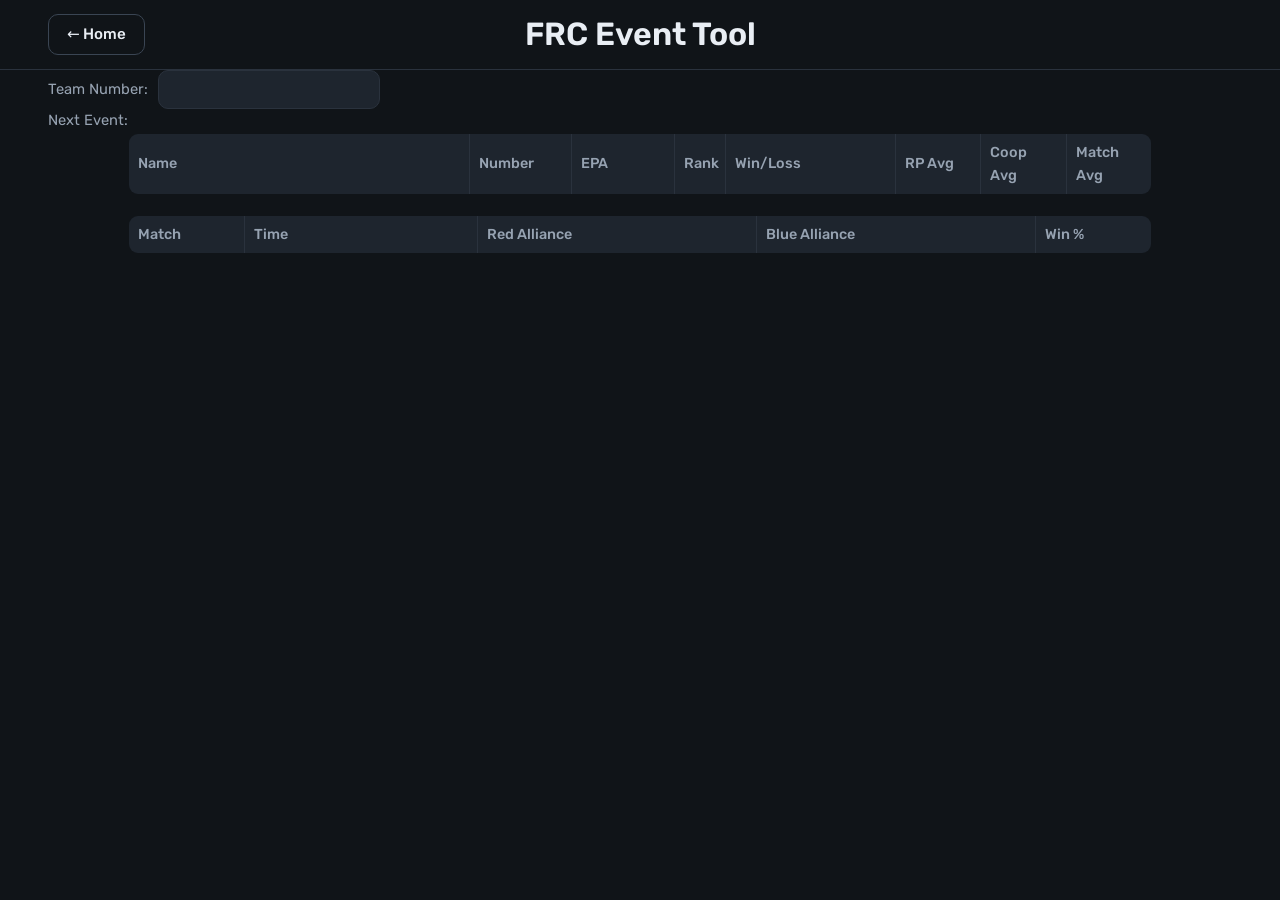
<file: frc-event-tool/frc-event-tool.html>
<!DOCTYPE html>
<html lang="en">
<head>
  <meta charset="UTF-8">
  <meta name="viewport" content="width=device-width, initial-scale=1">
  <title>FRC Event Tool — Apollo Graves</title>
  <meta name="theme-color" content="#101418">
  <link rel="icon" href="data:image/svg+xml,<svg xmlns='http://www.w3.org/2000/svg' viewBox='0 0 32 32'><rect width='32' height='32' rx='7' fill='%235097ca'/><text x='16' y='23' font-family='sans-serif' font-size='19' font-weight='600' text-anchor='middle' fill='%23101418'>A</text></svg>">
  <link rel="preconnect" href="https://fonts.googleapis.com">
  <link rel="preconnect" href="https://fonts.gstatic.com" crossorigin>
  <link href="https://fonts.googleapis.com/css2?family=Rubik:ital,wght@0,300..900;1,300..900&display=swap" rel="stylesheet">
  <link rel="stylesheet" href="../styles.css?v=11">
</head>
<body>
  <div class="headerFlex">
    <a class="btn btn--ghost" href="../index.html">← Home</a>
    <h1>FRC Event Tool</h1>
    <div></div>
  </div>
  <div class="horizontalFlex">
    <label for="Team Number">Team Number: </label><input type="number" id="Team Number">
    <div id="teamNumberLoader" class="loader"></div>
  </div>
  <div class="horizontalFlex">
    <label id="Next Event">Next Event: </label>
  </div>
  <div class="tableWrap">
  <table id="dataTable" class="eventTable">
    <thead>
      <tr>
        <th id="nameHeader" onclick="sortTeamData('name')" style="width:200px">Name</th>
        <th id="numberHeader" onclick="sortTeamData('number')" style="width:60px">Number</th>
        <th id="epaHeader" onclick="sortTeamData('EPA')" style="width:60px">EPA</th>
        <th id="rankHeader" onclick="sortTeamData('rank')" style="width:30px">Rank</th>
        <th id="winLossHeader" onclick="sortTeamData('winLoss')" style="width:100px">Win/Loss</th>
        <th id="rpAvgHeader" onclick="sortTeamData('rpAvg')" style="width:50px">RP Avg</th>
        <th id="coopAvgHeader" onclick="sortTeamData('coopAvg')" style="width:50px">Coop Avg</th>
        <th id="matchAvgHeader" onclick="sortTeamData('matchAvg')" style="width:50px">Match Avg</th>
      </tr>
    </thead>
    <tbody></tbody>
  </table>
  </div>
  <div class="tableWrap">
  <table id="matchTable" class="eventTable">
    <thead>
    <tr>
      <th id="matchNumber" style="width:50px">Match</th>
      <th id="matchTime" style="width:100px">Time</th>
      <th id="redAlliance" style="width:120px">Red Alliance</th>
      <th id="blueAlliance" style="width:120px">Blue Alliance</th>
      <th id="winPercentage" style="width:50px">Win %</th>
    </tr>
    </thead>
    <tbody></tbody>
  </table>
  </div>
  <script src="frc-event-tool.js?v=4"></script>
</body>
</html>
</file>
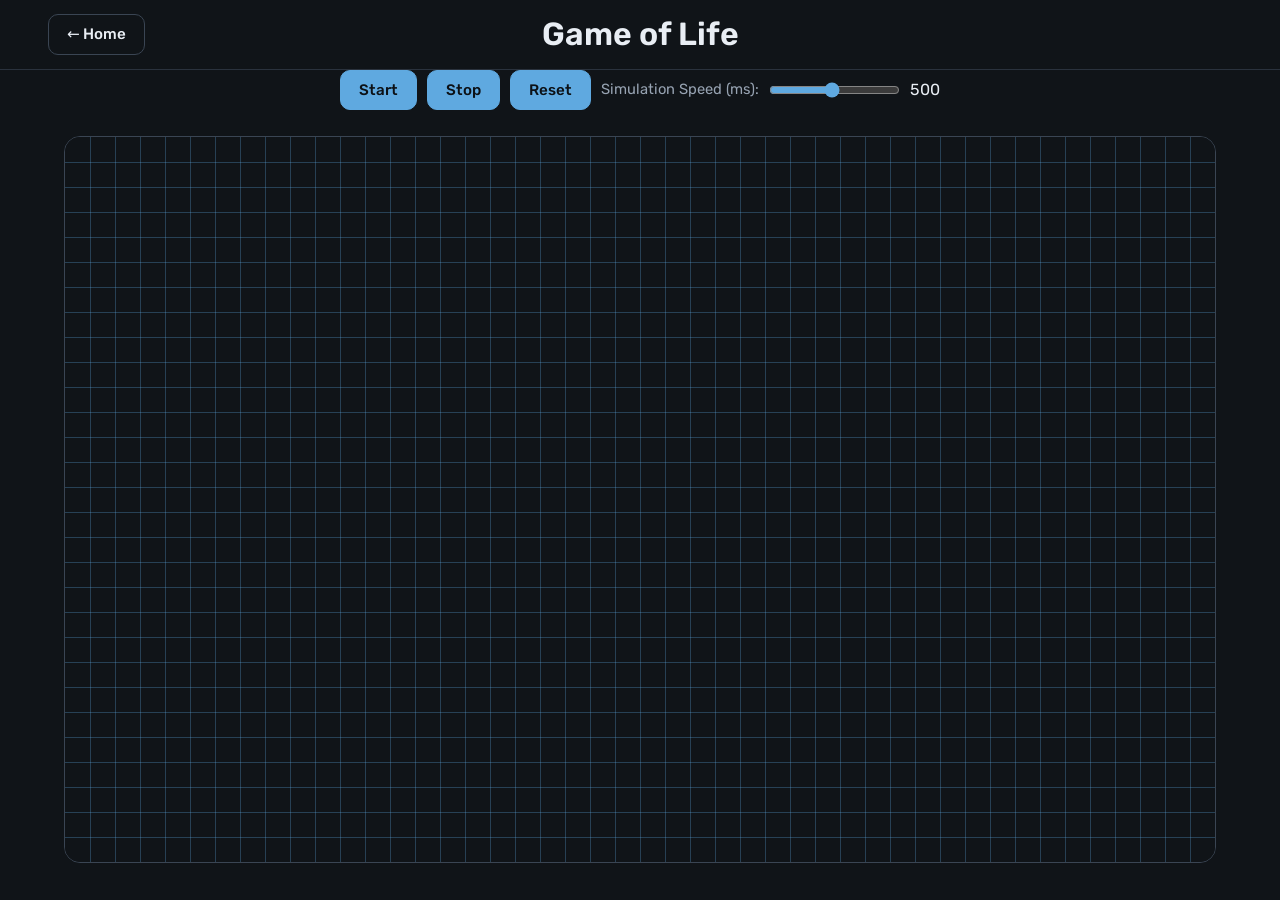
<file: game-of-life/game.html>
<!DOCTYPE html>
<html lang="en">
<head>
    <meta charset="UTF-8">
    <meta name="viewport" content="width=device-width, initial-scale=1">
    <title>Game of Life — Apollo Graves</title>
    <meta name="theme-color" content="#101418">
    <link rel="icon" href="data:image/svg+xml,<svg xmlns='http://www.w3.org/2000/svg' viewBox='0 0 32 32'><rect width='32' height='32' rx='7' fill='%235097ca'/><text x='16' y='23' font-family='sans-serif' font-size='19' font-weight='600' text-anchor='middle' fill='%23101418'>A</text></svg>">
    <link rel="preconnect" href="https://fonts.googleapis.com">
    <link rel="preconnect" href="https://fonts.gstatic.com" crossorigin>
    <link href="https://fonts.googleapis.com/css2?family=Rubik:ital,wght@0,300..900;1,300..900&display=swap" rel="stylesheet">
    <link rel="stylesheet" href="../styles.css?v=11">
</head>
<body>
    <div class="headerFlex">
        <a class="btn btn--ghost" href="../index.html">← Home</a>
        <h1>Game of Life</h1>
        <div></div>
    </div>
    <div class="centeredFlex">
        <button onclick="startSimulation()">Start</button>
        <button onclick="stopSimulation()">Stop</button>
        <button onclick="resetGrid()">Reset</button>
        <label for="speed">Simulation Speed (ms):</label>
        <input id="speed" type="range" min="50" max="1000" step="50"
               oninput="setSimulationSpeed(this.value)">
        <span id="speedValue"></span>
    </div>
    <br>
    <div class="centeredFlex">
        <canvas id="gameOfLife" width="720" height="720" class="canvas"></canvas>
    </div>
    <script src="game.js?v=2"></script>
</body>
</html>
</file>
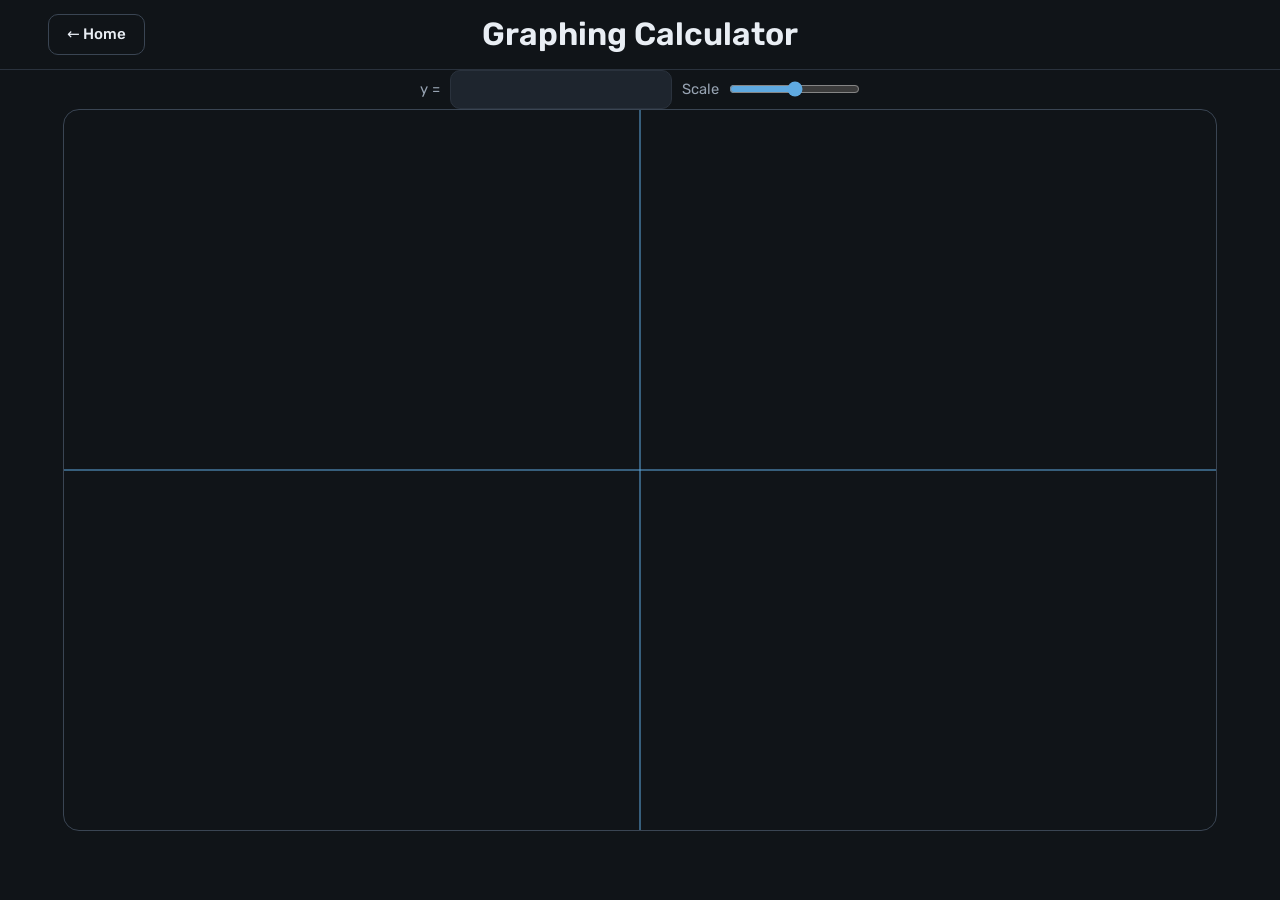
<file: graphing-calculator/graphing-calculator.html>
<!DOCTYPE html>
<html lang="en">
<head>
    <meta charset="UTF-8">
    <meta name="viewport" content="width=device-width, initial-scale=1">
    <title>Graphing Calculator — Apollo Graves</title>
    <meta name="theme-color" content="#101418">
    <link rel="icon" href="data:image/svg+xml,<svg xmlns='http://www.w3.org/2000/svg' viewBox='0 0 32 32'><rect width='32' height='32' rx='7' fill='%235097ca'/><text x='16' y='23' font-family='sans-serif' font-size='19' font-weight='600' text-anchor='middle' fill='%23101418'>A</text></svg>">
    <link rel="preconnect" href="https://fonts.googleapis.com">
    <link rel="preconnect" href="https://fonts.gstatic.com" crossorigin>
    <link href="https://fonts.googleapis.com/css2?family=Rubik:ital,wght@0,300..900;1,300..900&display=swap" rel="stylesheet">
    <link rel="stylesheet" href="../styles.css?v=11">
</head>
<body>
    <div class="headerFlex">
        <a class="btn btn--ghost" href="../index.html">← Home</a>
        <h1>Graphing Calculator</h1>
        <div></div>
    </div>

    <div class="centeredFlex">
        <label for="equation">y = </label><input type="text" id="equation">
        <label for="scale">Scale</label><input id="scale" type="range" min="1" max="1000" step="10"
                                          oninput="setScale(this.value)">
    </div>
    <div class="centeredFlex">
        <canvas id="graph" width="720" height="720" class="canvas"></canvas>
    </div>
    <script src="graphing-calculator.js?v=3"></script>
</body>
</html>
</file>
<file: styles.css>
/* ===================================================================
   agraves.dev — shared stylesheet
   Used by index.html and every subpage (game-of-life, graphing-
   calculator, frc-event-tool), so the "Subpage primitives" section
   near the bottom must keep its class names stable.
   =================================================================== */

:root {
    /* --- Palette -------------------------------------------------
       These five legacy names are read directly out of the DOM by the
       canvas scripts (animated-background.js, game.js,
       graphing-calculator.js), so they must stay literal values. */
    --firstColor:  #101418;   /* page background   */
    --secondColor: #e9eef4;   /* foreground / text */
    --thirdColor:  #5fa9e0;   /* accent            */
    --fourthColor: rgba(95, 169, 224, 0.30);
    --fifthColor:  #171d24;   /* raised surface    */

    /* --- Semantic aliases used by this stylesheet --------------- */
    --bg:            var(--firstColor);
    --text:          var(--secondColor);
    --accent:        var(--thirdColor);
    --accent-soft:   var(--fourthColor);
    --surface:       var(--fifthColor);

    --surface-hi:    #1e252e;
    --line:          #2a323d;
    --line-hi:       #3a4553;
    --muted:         #97a3b2;
    --accent-hi:     #86c2f0;
    --on-accent:     #0c1116;

    --radius:        16px;
    --radius-sm:     10px;
    --maxw:          1120px;
    --gutter:        clamp(20px, 5vw, 48px);
    --header-h:      64px;

    --shadow:        0 10px 30px rgba(0, 0, 0, 0.35);
    --ease:          cubic-bezier(0.4, 0, 0.2, 1);
}

/* ===================================================================
   Base
   =================================================================== */

*, *::before, *::after { box-sizing: border-box; }

html {
    scroll-behavior: smooth;
    scroll-padding-top: calc(var(--header-h) + 20px);
    -webkit-text-size-adjust: 100%;
}

body {
    margin: 0;
    /* clip, not hidden — hidden here would break the sticky header */
    overflow-x: clip;
    background: var(--bg);
    color: var(--text);
    font-family: Rubik, system-ui, -apple-system, "Segoe UI", sans-serif;
    font-optical-sizing: auto;
    font-weight: 400;
    line-height: 1.6;
}

h1, h2, h3 { line-height: 1.2; margin: 0; font-weight: 500; }
p { margin: 0; }
img, svg, video { display: block; max-width: 100%; }
ul { list-style: none; margin: 0; padding: 0; }

a { color: var(--accent); text-decoration: none; }
a:hover { color: var(--accent-hi); }

:focus-visible {
    outline: 2px solid var(--accent-hi);
    outline-offset: 3px;
    border-radius: 4px;
}

.skipLink {
    position: absolute;
    left: -9999px;
    top: 0;
    z-index: 100;
    padding: 10px 16px;
    background: var(--accent);
    color: var(--on-accent);
    border-radius: 0 0 var(--radius-sm) 0;
}
.skipLink:focus { left: 0; }

.backgroundCanvas {
    position: fixed;
    inset: 0;
    z-index: -1;
    margin: 0;
    padding: 0;
    border: 0;
}

/* ===================================================================
   Shared bits
   =================================================================== */

.tag {
    display: inline-block;
    margin-left: 6px;
    padding: 1px 6px;
    border-radius: 999px;
    font-size: 0.66em;
    font-weight: 500;
    letter-spacing: 0.06em;
    background: rgba(0, 0, 0, 0.22);
    border: 1px solid currentColor;
    opacity: 0.75;
    vertical-align: 1.5px;
}

/* Buttons — also applied to bare <button> for the subpages. */
.btn,
button {
    display: inline-flex;
    align-items: center;
    justify-content: center;
    gap: 8px;
    padding: 9px 18px;
    border: 1px solid transparent;
    border-radius: var(--radius-sm);
    font: inherit;
    font-size: 0.95rem;
    font-weight: 500;
    line-height: 1.35;
    text-align: center;
    cursor: pointer;
    transition: background-color 0.22s var(--ease),
                border-color 0.22s var(--ease),
                color 0.22s var(--ease),
                transform 0.22s var(--ease);
}

.btn--primary,
button {
    background: var(--accent);
    border-color: var(--accent);
    color: var(--on-accent);
}
.btn--primary:hover,
button:hover {
    background: var(--accent-hi);
    border-color: var(--accent-hi);
    color: var(--on-accent);
    transform: translateY(-1px);
}

.btn--ghost {
    background: transparent;
    border-color: var(--line-hi);
    color: var(--text);
}
.btn--ghost:hover {
    background: var(--accent-soft);
    border-color: var(--accent);
    color: var(--text);
    transform: translateY(-1px);
}

/* ===================================================================
   Header
   =================================================================== */

.siteHeader {
    position: sticky;
    top: 0;
    z-index: 50;
    height: var(--header-h);
    background: color-mix(in srgb, var(--bg) 82%, transparent);
    backdrop-filter: blur(12px);
    -webkit-backdrop-filter: blur(12px);
    border-bottom: 1px solid var(--line);
}

.siteHeader__inner {
    max-width: var(--maxw);
    height: 100%;
    margin: 0 auto;
    padding: 0 var(--gutter);
    display: flex;
    align-items: center;
    justify-content: space-between;
    gap: 20px;
}

.wordmark {
    font-size: 1.05rem;
    font-weight: 500;
    color: var(--text);
    white-space: nowrap;
}
.wordmark:hover { color: var(--text); }
.wordmark__dot { color: var(--accent); }

.siteNav {
    display: flex;
    gap: clamp(14px, 3vw, 32px);
    font-size: 0.95rem;
}
.siteNav a {
    color: var(--muted);
    padding: 4px 0;
    border-bottom: 1px solid transparent;
    transition: color 0.22s var(--ease), border-color 0.22s var(--ease);
}
.siteNav a:hover {
    color: var(--text);
    border-bottom-color: var(--accent);
}

.socialRow { display: flex; gap: 10px; }

.socialLink {
    display: grid;
    place-items: center;
    width: 38px;
    height: 38px;
    border: 1px solid var(--line);
    border-radius: var(--radius-sm);
    transition: border-color 0.22s var(--ease), background-color 0.22s var(--ease);
}
.socialLink:hover { border-color: var(--accent); background: var(--accent-soft); }
.socialLink img { width: 20px; height: 20px; opacity: 0.85; }

/* ===================================================================
   Hero
   =================================================================== */

.hero {
    max-width: var(--maxw);
    margin: 0 auto;
    padding: clamp(72px, 16vh, 150px) var(--gutter) clamp(56px, 10vh, 96px);
    text-align: center;
}

.hero__title {
    font-size: clamp(2.6rem, 9vw, 5rem);
    font-weight: 600;
    letter-spacing: -0.02em;
}

.hero__lede {
    max-width: 56ch;
    margin: 20px auto 0;
    font-size: clamp(1rem, 2.2vw, 1.18rem);
    color: var(--muted);
}

.hero__actions {
    display: flex;
    flex-wrap: wrap;
    justify-content: center;
    gap: 12px;
    margin-top: 32px;
}

/* ===================================================================
   Sections
   =================================================================== */

.section {
    max-width: var(--maxw);
    margin: 0 auto;
    padding: clamp(40px, 6vh, 64px) var(--gutter);
}

.sectionHead { margin-bottom: clamp(28px, 5vh, 44px); }
.sectionHead h2 {
    font-size: clamp(1.8rem, 4.5vw, 2.5rem);
    font-weight: 600;
    letter-spacing: -0.015em;
}

/* ===================================================================
   Projects
   =================================================================== */

.projectList {
    display: flex;
    flex-direction: column;
    gap: clamp(20px, 3.5vh, 34px);
}

.project {
    display: flex;
    align-items: stretch;
    background: var(--surface);
    border: 1px solid var(--line);
    border-radius: var(--radius);
    overflow: hidden;
    transition: border-color 0.3s var(--ease), transform 0.3s var(--ease),
                box-shadow 0.3s var(--ease);
}
.project:hover {
    border-color: var(--line-hi);
    transform: translateY(-3px);
    box-shadow: var(--shadow);
}

/* Zig-zag: even cards put the media on the right. */
.project:nth-child(even) { flex-direction: row-reverse; }

.project__media {
    position: relative;
    flex: 1 1 55%;
    min-width: 0;
    aspect-ratio: 16 / 9;
    background: var(--bg);
    overflow: hidden;
}

.project__video {
    width: 100%;
    height: 100%;
    object-fit: cover;
}

.project__body {
    flex: 1 1 45%;
    min-width: 0;
    display: flex;
    flex-direction: column;
    justify-content: center;
    padding: clamp(22px, 3vw, 34px);
}

.project__title {
    font-size: clamp(1.3rem, 2.6vw, 1.7rem);
    font-weight: 600;
}

.linkList {
    display: flex;
    flex-wrap: wrap;
    gap: 10px;
    margin-top: 18px;
}

/* --- Placeholder media panels (no video yet) ---------------------- */
.mediaPattern {
    display: grid;
    place-items: center;
    color: var(--accent);
    background:
        radial-gradient(120% 90% at 30% 15%, var(--accent-soft), transparent 62%),
        repeating-linear-gradient(45deg,
            rgba(255, 255, 255, 0.022) 0 2px,
            transparent 2px 12px),
        var(--surface-hi);
}
.mediaPattern svg {
    width: 34%;
    max-width: 150px;
    height: auto;
    opacity: 0.5;
    transition: opacity 0.35s var(--ease), transform 0.45s var(--ease);
}
.project:hover .mediaPattern svg { opacity: 0.75; transform: scale(1.04); }

/* --- Archive: retired/minor items, deliberately low-key ----------- */
.archive {
    display: flex;
    flex-wrap: wrap;
    align-items: baseline;
    gap: 8px 16px;
    margin-top: clamp(24px, 4vh, 36px);
    padding-top: clamp(20px, 3vh, 28px);
    border-top: 1px dashed var(--line);
}
.archive__label {
    font-size: 0.78rem;
    font-weight: 500;
    letter-spacing: 0.1em;
    text-transform: uppercase;
    color: var(--muted);
}
.archive__list {
    display: flex;
    flex-wrap: wrap;
    gap: 6px 18px;
}
.archive__list a {
    color: var(--muted);
    font-size: 0.9rem;
    border-bottom: 1px solid transparent;
}
.archive__list a:hover {
    color: var(--text);
    border-bottom-color: var(--line-hi);
}

/* ===================================================================
   Experience
   =================================================================== */

.skillGroups {
    display: grid;
    grid-template-columns: repeat(auto-fit, minmax(280px, 1fr));
    gap: clamp(18px, 3vw, 30px);
}

.skillGroup {
    background: var(--surface);
    border: 1px solid var(--line);
    border-radius: var(--radius);
    padding: clamp(20px, 3vw, 28px);
}

.skillGroup__title {
    font-size: 1.05rem;
    font-weight: 500;
    color: var(--muted);
    letter-spacing: 0.02em;
    margin-bottom: 18px;
}

.skillGrid {
    display: grid;
    grid-template-columns: repeat(auto-fill, minmax(92px, 1fr));
    gap: 10px;
}

.skillGrid li {
    display: flex;
    flex-direction: column;
    align-items: center;
    gap: 8px;
    padding: 16px 8px;
    border: 1px solid transparent;
    border-radius: var(--radius-sm);
    background: rgba(255, 255, 255, 0.025);
    text-align: center;
    font-size: 0.82rem;
    color: var(--muted);
    transition: border-color 0.22s var(--ease), background-color 0.22s var(--ease),
                color 0.22s var(--ease), transform 0.22s var(--ease);
}
.skillGrid li:hover {
    border-color: var(--line-hi);
    background: rgba(255, 255, 255, 0.05);
    color: var(--text);
    transform: translateY(-2px);
}

.skillGrid i { font-size: 34px; line-height: 1; }
.skillGrid img { width: 34px; height: 34px; object-fit: contain; }

/* ===================================================================
   Footer
   =================================================================== */

.siteFooter {
    border-top: 1px solid var(--line);
    margin-top: clamp(30px, 6vh, 60px);
    padding: clamp(40px, 7vh, 68px) 0 28px;
    background: color-mix(in srgb, var(--surface) 55%, transparent);
}

/* Gutter lives on the inner blocks, not the <footer>, so footer text
   lines up with the section content above it. */
.siteFooter__inner {
    max-width: var(--maxw);
    margin: 0 auto;
    padding: 0 var(--gutter);
    display: flex;
    flex-wrap: wrap;
    align-items: center;
    justify-content: space-between;
    gap: 24px;
}

.siteFooter__title { font-size: clamp(1.4rem, 3.5vw, 1.9rem); font-weight: 600; }
.siteFooter__links { display: flex; flex-wrap: wrap; gap: 12px; }

.siteFooter__meta {
    max-width: var(--maxw);
    margin: 36px auto 0;
    padding: 20px var(--gutter) 0;
    border-top: 1px solid var(--line);
    color: var(--muted);
    font-size: 0.85rem;
}

/* ===================================================================
   Responsive
   =================================================================== */

@media (max-width: 860px) {
    .project,
    .project:nth-child(even) { flex-direction: column; }
    .project__media { flex: none; width: 100%; }
    .project:hover { transform: none; }
}

@media (max-width: 560px) {
    :root { --header-h: 58px; }
    .siteNav { gap: 16px; font-size: 0.88rem; }
    .wordmark { font-size: 0.95rem; }
    .socialRow { display: none; }
    .linkList .btn { flex: 1 1 100%; }
}

@media (prefers-reduced-motion: reduce) {
    html { scroll-behavior: auto; }
    *, *::before, *::after {
        animation-duration: 0.001ms !important;
        animation-iteration-count: 1 !important;
        transition-duration: 0.001ms !important;
    }
}

/* ===================================================================
   Subpage primitives
   game-of-life · graphing-calculator · frc-event-tool
   Class names here are referenced by those pages — keep them.
   =================================================================== */

/* Subpage toolbar: [ Home ] [ centred title ] [ spacer ].
   The 1fr / auto / 1fr grid keeps the title optically centred no matter
   how wide the Home button is. */
.headerFlex {
    /* full-bleed so the rule underneath reaches both edges */
    padding: 14px var(--gutter);
    display: grid;
    grid-template-columns: 1fr auto 1fr;
    align-items: center;
    gap: 16px;
    border-bottom: 1px solid var(--line);
}
.headerFlex h1 {
    font-size: clamp(1.3rem, 4vw, 2rem);
    font-weight: 600;
    text-align: center;
}
.headerFlex > :first-child { justify-self: start; }

@media (max-width: 560px) {
    .headerFlex { grid-template-columns: auto 1fr; }
    .headerFlex h1 { text-align: right; }
    .headerFlex > :last-child { display: none; }
}

.centeredFlex {
    display: flex;
    flex-direction: row;
    flex-wrap: wrap;
    justify-content: center;
    align-items: center;
    gap: 10px;
    padding: 0 var(--gutter);
}

.horizontalFlex {
    display: flex;
    flex-direction: row;
    flex-wrap: wrap;
    align-items: center;
    gap: 10px;
    padding: 0 var(--gutter);
}

label { color: var(--muted); font-size: 0.92rem; }

input {
    margin: 0;
    padding: 7px 10px;
    background: var(--surface-hi);
    border: 1px solid var(--line);
    border-radius: var(--radius-sm);
    color: var(--text);
    font: inherit;
    font-size: 0.92rem;
}
input[type="range"] { padding: 0; accent-color: var(--accent); }

/* Canvases owned by the subpages (the site background canvas is
   excluded — it uses .backgroundCanvas).
   Deliberately no max-width: these canvases size their own backing
   store in JS, and letting CSS scale them would skew the grid and
   throw off click-to-pixel mapping. Instead the row they sit in drops
   its side padding so a 90vw canvas always fits. */
.canvas {
    border: 1px solid var(--line-hi);
    border-radius: var(--radius);
    background: var(--bg);
}
.centeredFlex:has(> .canvas) { padding-inline: 0; }

/* Wraps the FRC tables so their fixed column widths scroll sideways on
   a phone instead of stretching the whole page. */
.tableWrap {
    max-width: var(--maxw);
    margin: 0 auto 20px;
    padding: 0 var(--gutter);
    overflow-x: auto;
}

.eventTable {
    width: 100%;
    min-width: 660px;
    table-layout: fixed;
    border-collapse: collapse;
    border: 1px solid var(--line-hi);
    border-radius: var(--radius-sm);
    overflow: hidden;
    font-size: 0.9rem;
}
.eventTable th,
.eventTable td {
    border: 1px solid var(--line);
    padding: 7px 9px;
    text-align: left;
}
.eventTable th {
    background: var(--surface-hi);
    font-weight: 500;
    color: var(--muted);
    cursor: pointer;
    user-select: none;
}
.eventTable th:hover { color: var(--text); }
.eventTable tbody tr:nth-child(even) { background: rgba(255, 255, 255, 0.02); }

.loader {
    width: 30px;
    aspect-ratio: 2;
    --_g: no-repeat radial-gradient(circle closest-side, var(--accent) 90%, #0000);
    background:
        var(--_g) 0%   50%,
        var(--_g) 50%  50%,
        var(--_g) 100% 50%;
    background-size: calc(100% / 3) 50%;
    animation: l3 1s infinite linear;
}
@keyframes l3 {
    20% { background-position: 0%   0%, 50%  50%, 100%  50%; }
    40% { background-position: 0% 100%, 50%   0%, 100%  50%; }
    60% { background-position: 0%  50%, 50% 100%, 100%   0%; }
    80% { background-position: 0%  50%, 50%  50%, 100% 100%; }
}
</file>
